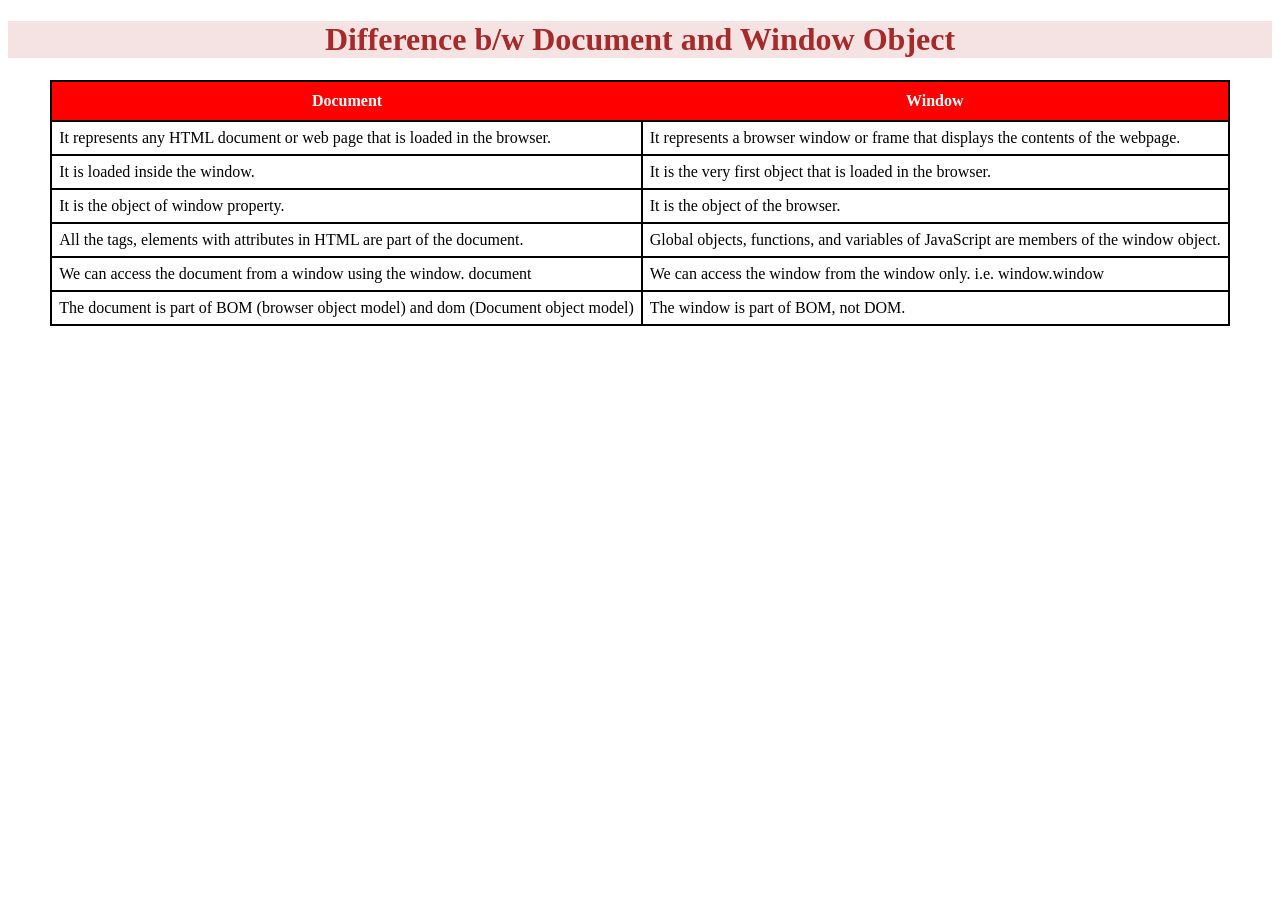
<file: day2-task/index.html>
<!DOCTYPE html>
<html lang="en">
<head>
    <meta charset="UTF-8">
    <meta name="viewport" content="width=device-width, initial-scale=1.0">
    <title>Difference b/w Document and Window Object</title>
    <style>
        div{
            background-color: rgb(245, 226, 226);
            color: brown;
            text-align: center;
        }
        table{
            border:2px solid rgb(7, 7, 7);
            border-collapse: collapse;
            margin: auto;

        }
        table th{
            background-color: red;
            color: white;
            padding: 10px;
        }
        table td{
            padding: 7px;
            border: 2px solid black;
        }
    </style>
</head>
<body>
<div>    <h1>Difference b/w Document and Window Object</h1>
</div>    
<table>
    <tr>
        <th>Document</th>
        <th>Window</th>
    </tr>
    <tr>
        <td>
            It represents any HTML document or web page that is loaded in the browser.
    </td>
    <td>It represents a browser window or frame that displays the contents of the webpage.</td>
</tr>

<tr><td>
    It is loaded inside the window.

</td>
<td>It is the very first object that is loaded in the browser.</td>
</tr>
<tr>
    <td>It is the object of window property.</td>
<td>It is the object of the browser.</td>
</tr>
<tr><td>All the tags, elements with attributes in HTML are part of the document.</td>
<td>Global objects, functions, and variables of JavaScript are members of the window object.</td></tr>

<tr><td>We can access the document from a window using the window. document</td>
<td>We can access the window from the window only. i.e. window.window</td></tr>
<tr><td>The document is part of BOM (browser object model) and dom (Document object model)</td>
<td>The window is part of BOM, not DOM.</td></tr>
</table>
</body>
</html>
</file>
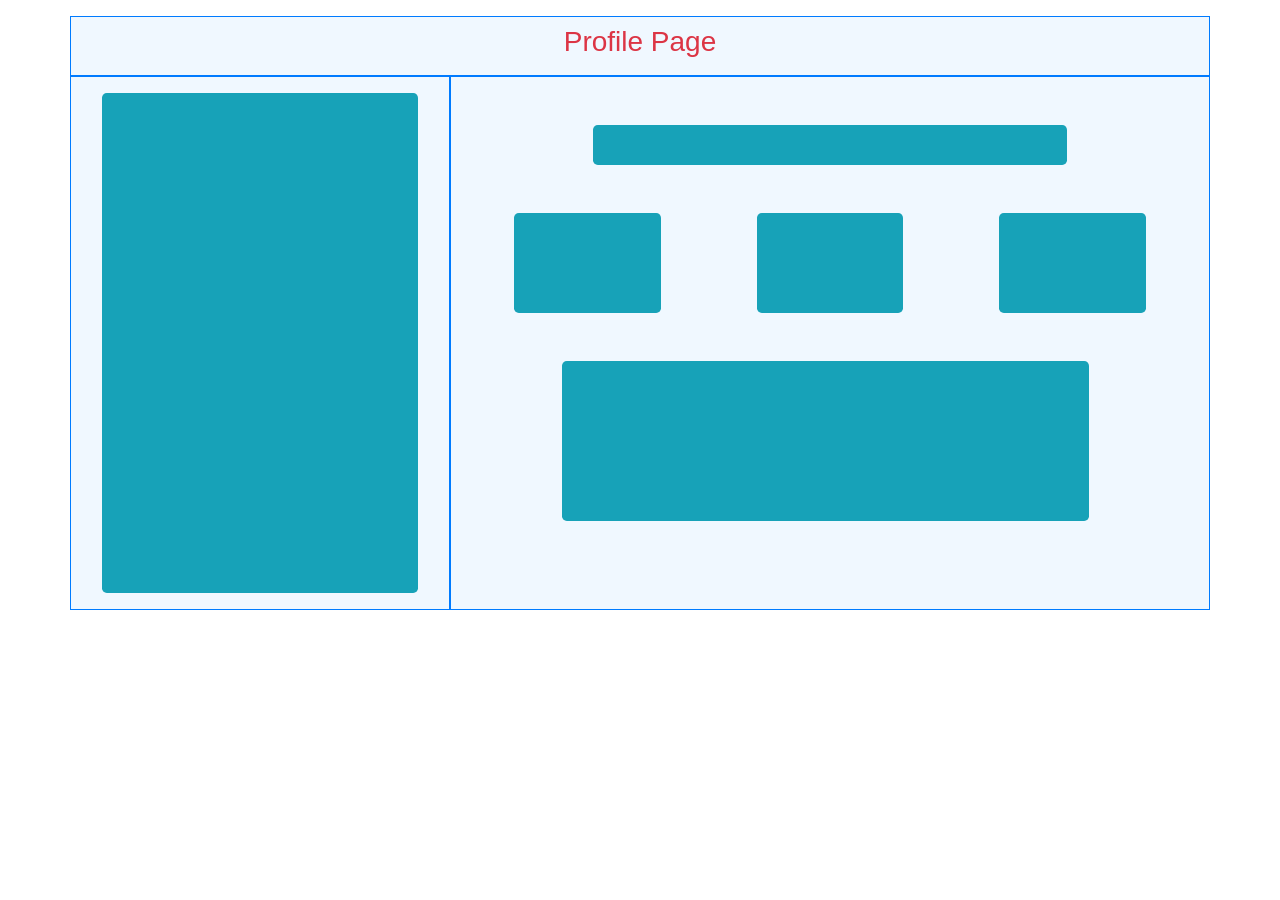
<file: day 12-task/one.html>
<!DOCTYPE html>
<html lang="en">
<head>
    <meta charset="UTF-8">
    <meta name="viewport" content="width=device-width, initial-scale=1.0">
    <title>Document</title>
    <link rel="stylesheet" href="https://cdn.jsdelivr.net/npm/bootstrap@4.6.2/dist/css/bootstrap.min.css" integrity="sha384-xOolHFLEh07PJGoPkLv1IbcEPTNtaed2xpHsD9ESMhqIYd0nLMwNLD69Npy4HI+N" crossorigin="anonymous">
   
</head>
<body>
    <!-- Image and text -->
    <div class="container border border-primary mt-3"style="background-color: aliceblue;">
<nav class="navbar navbar-light" style="background-color: aliceblue;">
   
     <h3 class="mx-auto text-danger">Profile Page</h3>
  </nav></div>
<div class="container">
    <div class="row">
        <div class="col-4 border border-primary"style="background-color: aliceblue;"><div class="bg-info m-3 rounded-lg" style="height: 500px;"></div></div>
    
        <!--column 8-->
        <div class="col-8 border border-primary"style="background-color: aliceblue;">
         <div class="row m-5"><div class="col-9 bg-info mx-auto rounded-lg" style="height: 40px;"></div></div>
   <!--display flex 3 column-->

     <div class="d-flex flex-row  mx-auto ">
     <div class="p-2 mx-5 bg-info w-50 rounded-lg" style="height: 100px;"></div>
     <div class="p-2 mx-5 bg-info w-50 rounded-lg" style="height: 100px;"></div>
     <div class="p-2 mx-5 bg-info w-50 rounded-lg" style="height: 100px;"></div>
     </div>
  <!------------------------------------------------------->
     <div class="row m-5"><div class="col-10 bg-info  w-100 rounded-lg mx-5"style="height:160px;"></div></div>
        </div>
      </div>
</div>
  
</body>
</html>
</file>
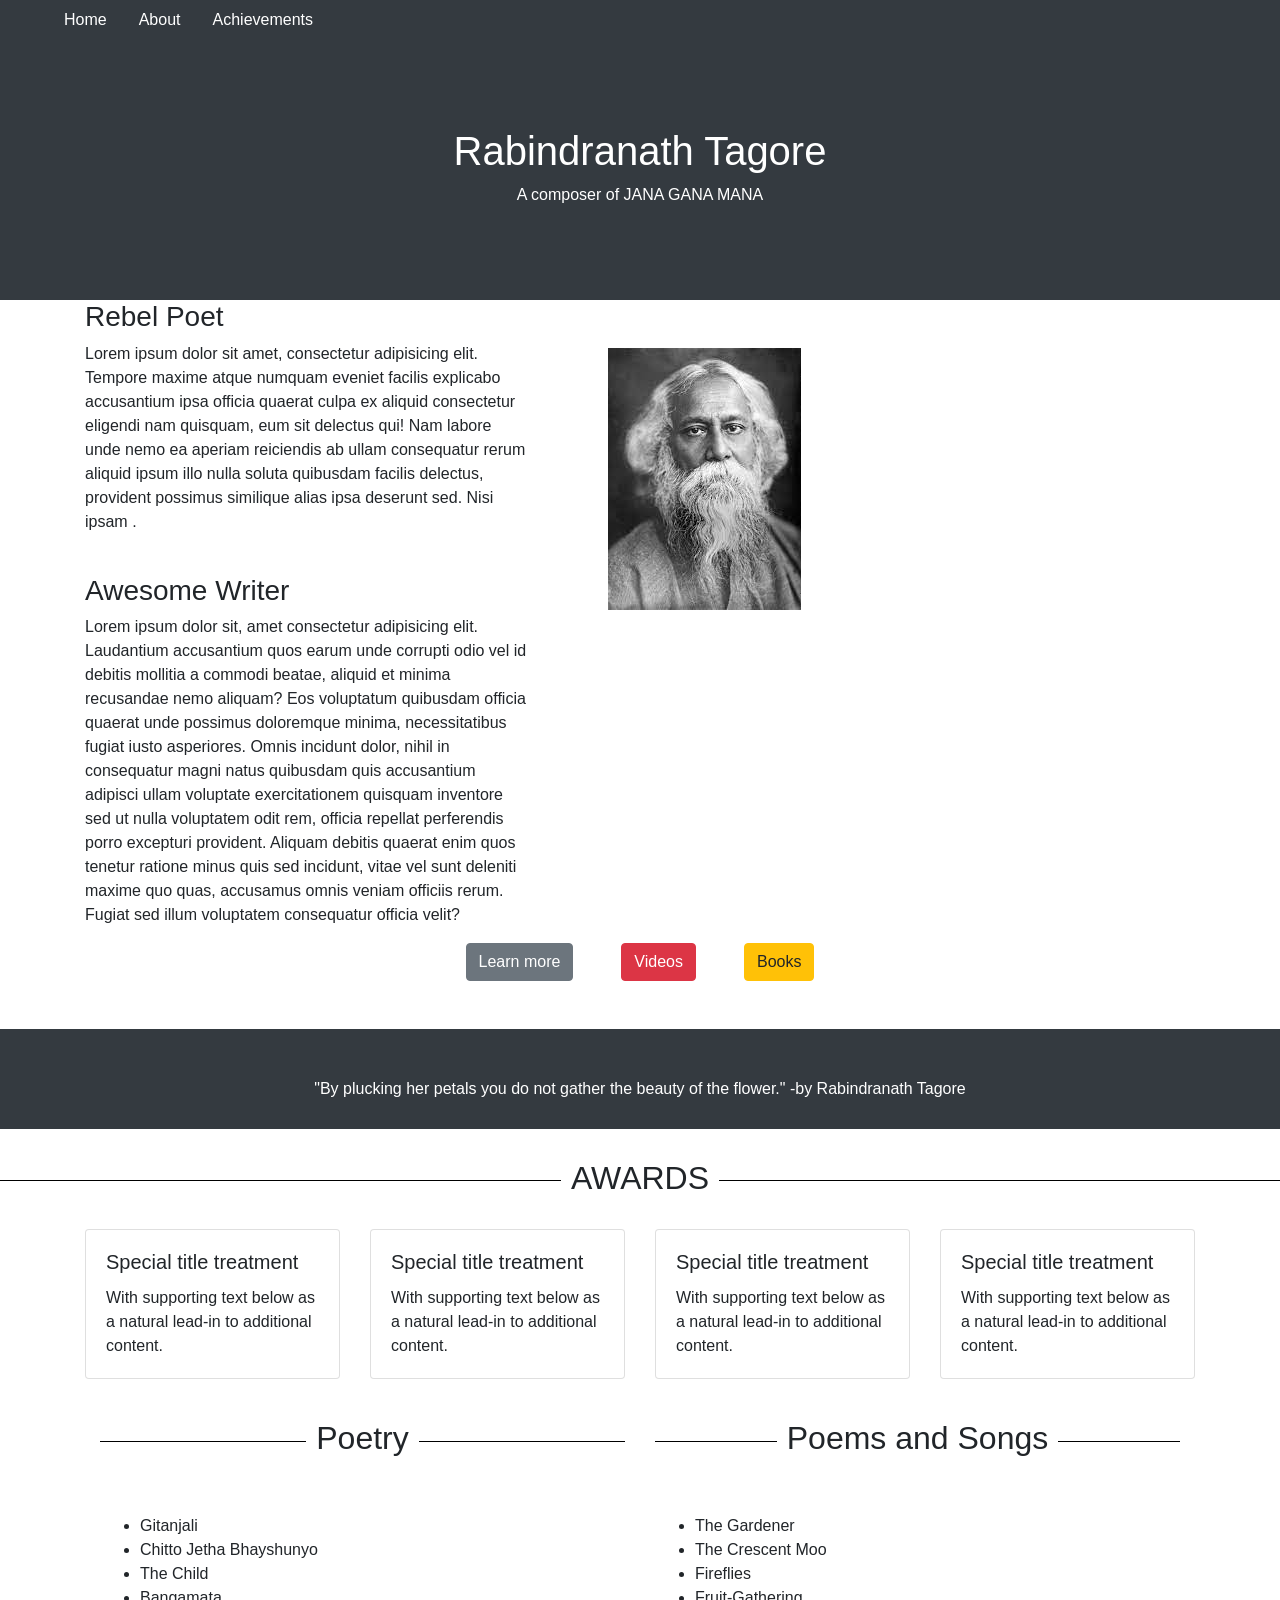
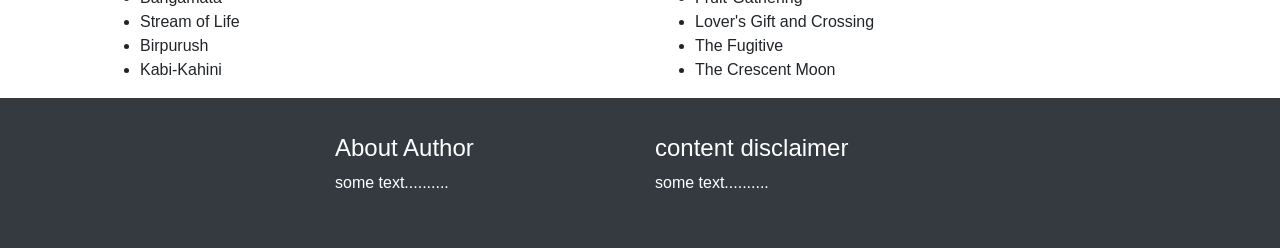
<file: day 12-task/two.html>
<!DOCTYPE html>
<html lang="en">
<head>
    <meta charset="UTF-8">
    <meta name="viewport" content="width=device-width, initial-scale=1.0">
    <title>Document</title>
    <link rel="stylesheet" href="https://cdn.jsdelivr.net/npm/bootstrap@4.6.2/dist/css/bootstrap.min.css" integrity="sha384-xOolHFLEh07PJGoPkLv1IbcEPTNtaed2xpHsD9ESMhqIYd0nLMwNLD69Npy4HI+N" crossorigin="anonymous">
    <link rel="stylesheet" href="style.css">
</head>
<body>
   <div class="container-fluid">
    <div class="row bg-dark " style="height: 50px;">
        <ul class="nav mx-5">
            <li class="nav-item">
              <a class="nav-link text-white active" href="#">Home</a>
            </li>
            <li class="nav-item">
              <a class="nav-link text-white" href="#">About</a>
            </li>
            <li class="nav-item">
              <a class="nav-link text-white" href="#">Achievements</a>
            </li>
          </ul></div>
          <!---------------------------------->
       <div class="row bg-dark " style="height: 250px;"> 
        <div class="col-12 text-center text-white my-auto"><h1>Rabindranath Tagore</h1>
        <p>A composer of JANA GANA MANA</p></div>
       </div>

         </div> 
                   <!---------------------------------->

  <div class="container"> 
    <div class="row">
        <div class="col-5"><h3>Rebel Poet</h3><p>Lorem ipsum dolor sit amet, consectetur adipisicing elit. Tempore maxime atque numquam eveniet facilis explicabo accusantium ipsa officia quaerat culpa ex aliquid consectetur eligendi nam quisquam, eum sit delectus qui! Nam labore unde nemo ea aperiam reiciendis ab ullam consequatur rerum aliquid ipsum illo nulla soluta quibusdam facilis delectus, provident possimus similique alias ipsa deserunt sed. Nisi ipsam .</p><br>
            <h3>Awesome Writer</h3>
        <p>Lorem ipsum dolor sit, amet consectetur adipisicing elit. Laudantium accusantium quos earum unde corrupti odio vel id debitis mollitia a commodi beatae, aliquid et minima recusandae nemo aliquam? Eos voluptatum quibusdam officia quaerat unde possimus doloremque minima, necessitatibus fugiat iusto asperiores. Omnis incidunt dolor, nihil in consequatur magni natus quibusdam quis accusantium adipisci ullam voluptate exercitationem quisquam inventore sed ut nulla voluptatem odit rem, officia repellat perferendis porro excepturi provident. Aliquam debitis quaerat enim quos tenetur ratione minus quis sed incidunt, vitae vel sunt deleniti maxime quo quas, accusamus omnis veniam officiis rerum. Fugiat sed illum voluptatem consequatur officia velit?
        </p></div>
        <div class="col-5"><img src="download.jpg" class="img-fluid m-5" alt="..."></div>
    </div></div>
    <div class="d-flex justify-content-center mb-5">
    <button type="button" class="btn btn-secondary ">Learn more</button>
<button type="button" class="btn btn-danger mx-5">Videos</button>
<button type="button" class="btn btn-warning">Books</button>
    </div>
    <!------------------------------------------------------------->
    <div class="container-fluid bg-dark text-white mb-5" style="height: 100px;"><p class="text-center p-5">"By plucking her petals you do not gather the beauty of the flower."
-by Rabindranath Tagore    </p></div>
<!----------------------------------------------------------------------------->
<h2 class="mb-5"><span>AWARDS</span></h2>
<div class="container mt-5">
<div class="row">
    <div class="col-sm-3">
      <div class="card">
        <div class="card-body">
          <h5 class="card-title">Special title treatment</h5>
          <p class="card-text">With supporting text below as a natural lead-in to additional content.</p>
        </div>
      </div>
    </div>
    <div class="col-sm-3">
      <div class="card">
        <div class="card-body">
          <h5 class="card-title">Special title treatment</h5>
          <p class="card-text">With supporting text below as a natural lead-in to additional content.</p>
        </div>
      </div>
    </div>
    <div class="col-sm-3">
      <div class="card">
        <div class="card-body">
          <h5 class="card-title">Special title treatment</h5>
          <p class="card-text">With supporting text below as a natural lead-in to additional content.</p>
        </div>
      </div>
    </div>
    <div class="col-sm-3">
      <div class="card">
        <div class="card-body">
          <h5 class="card-title">Special title treatment</h5>
          <p class="card-text">With supporting text below as a natural lead-in to additional content.</p>
        </div>
      </div>
    </div>
</div><br><br>
<!--------------------------------------------------------------------->
<div class="container">
    <div class="row">
        <div class="col-6"><h2 class="mb-5"><span>Poetry</span></h2><br>
            <ul>
                <li>Gitanjali</li>
                <li>Chitto Jetha Bhayshunyo</li>
                <li>The Child</li>
                <li>Bangamata</li>
                <li>Stream of Life</li>
                <li>Birpurush</li>
                <li>Kabi-Kahini</li>
            </ul>
        </div>
        <div class="col-6"><h2 class="mb-5"><span>Poems and Songs</span></h2><br>
            <ul>
                <li>The Gardener</li>
                <li>The Crescent Moo</li>
                <li>Fireflies</li>
                <li>Fruit-Gathering</li>
                <li>Lover's Gift and Crossing</li>
                <li>The Fugitive</li>
                <li>The Crescent Moon</li>
            </ul>
        </div>
    </div>
</div></div>
<!------------------------------------------------------------------>
<div class="container-fluid bg-dark text-white ">
    <div class="row  d-flex align-content-center " style="height: 150px;">
    <div class="col-3"></div>
<div class="col-3"><h4>About Author</h4>
<p>some text..........</p></div>
<div class="col-3"><h4>content disclaimer</h4>
    <p>some text..........</p></div>
<div class="col-3"></div></div>
</div>
</body>
</html>
</file>
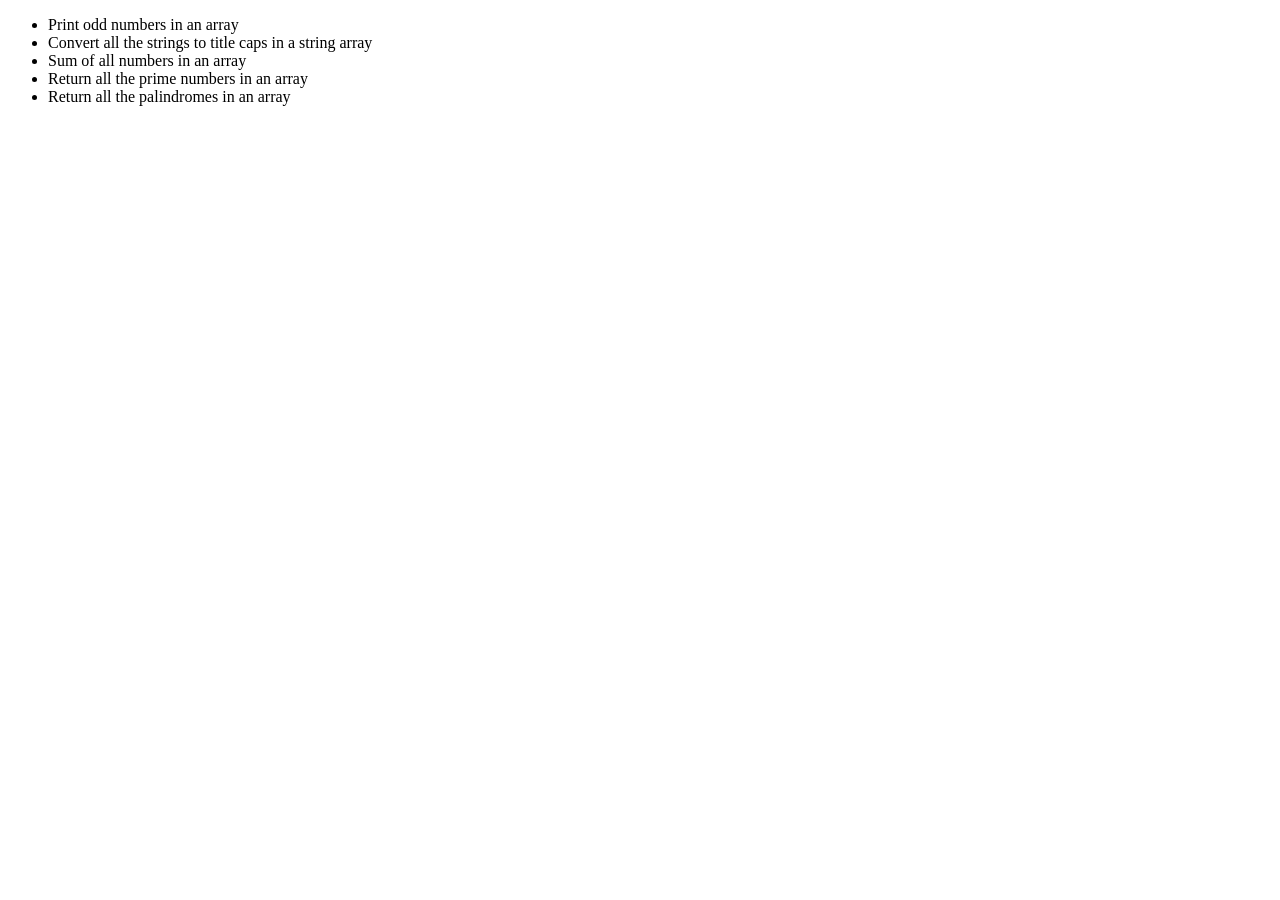
<file: day4-task/arrow.html>
<!DOCTYPE html>
<html lang="en">
<head>
  <meta charset="UTF-8">
  <meta name="viewport" content="width=device-width, initial-scale=1.0">
  <title>Document</title>
</head>
<body>
  <ul>
  <li>  Print odd numbers in an array</li>
<li>Convert all the strings to title caps in a string array</li>
<li>Sum of all numbers in an array</li>
<li>Return all the prime numbers in an array</li>
<li>Return all the palindromes in an array</li>
  </ul>
<script>
//a)Print odd numbers in an array
let oddNumbers = (array) => {
    array=[1,2,3,4,5,6,]
                   for(var i = 0 ; i< array.length ; i++){
                        if(array[i]%2!=0){
                           console.log(array[i])
                        } 
                   }
                        }
                          oddNumbers();
                          //b)Convert all the strings to title caps in a string array
                          let titleCase = (str) => {
                            str = str.toLowerCase().split(' ');
                            for (var i = 0; i < str.length; i++) {
                              str[i] = str[i].charAt(0).toUpperCase() + str[i].slice(1); 
                            } 
                            return str.join(' ');
                          }    
        
           console.log(titleCase("hi, this is benasir from guvi tamil batch."));
//c)Sum of all numbers in an array
let sum = (array)=>{
    array=[2,4,6,8];
    var sum = 0;
         for(var i = 0 ; i< array.length ; i++){
            sum = sum + array[i];
          }
          console.log( sum);
          }
          sum();
//d)Return all the prime numbers in an array

var primeNumber = (numArray) => {
    numArray=[7,13,16,17,51,6];
    numArray = numArray.filter((number) => {
      for (var i = 2; i <= Math.sqrt(number); i++) {
        if (number % i === 0) return false;
      }
      return true;
    });
    console.log(numArray);
}
primeNumber();
//e)Return all the palindromes in an array

const Palindrome = (arr, n) =>
    {
        // Traversing each element of the array
        // and check if it is palindrome or not
        for (let i = 0; i < n; i++)
        {
          var  arr=[4,3,2,1];
           var n=2;
            let ans = isPalindrome(arr[i]);
            if (ans == false)
                console.log( false);
        }
        console.log(true);
    }
    Palindrome();
    </script>
  </body>
  </html>
</file>
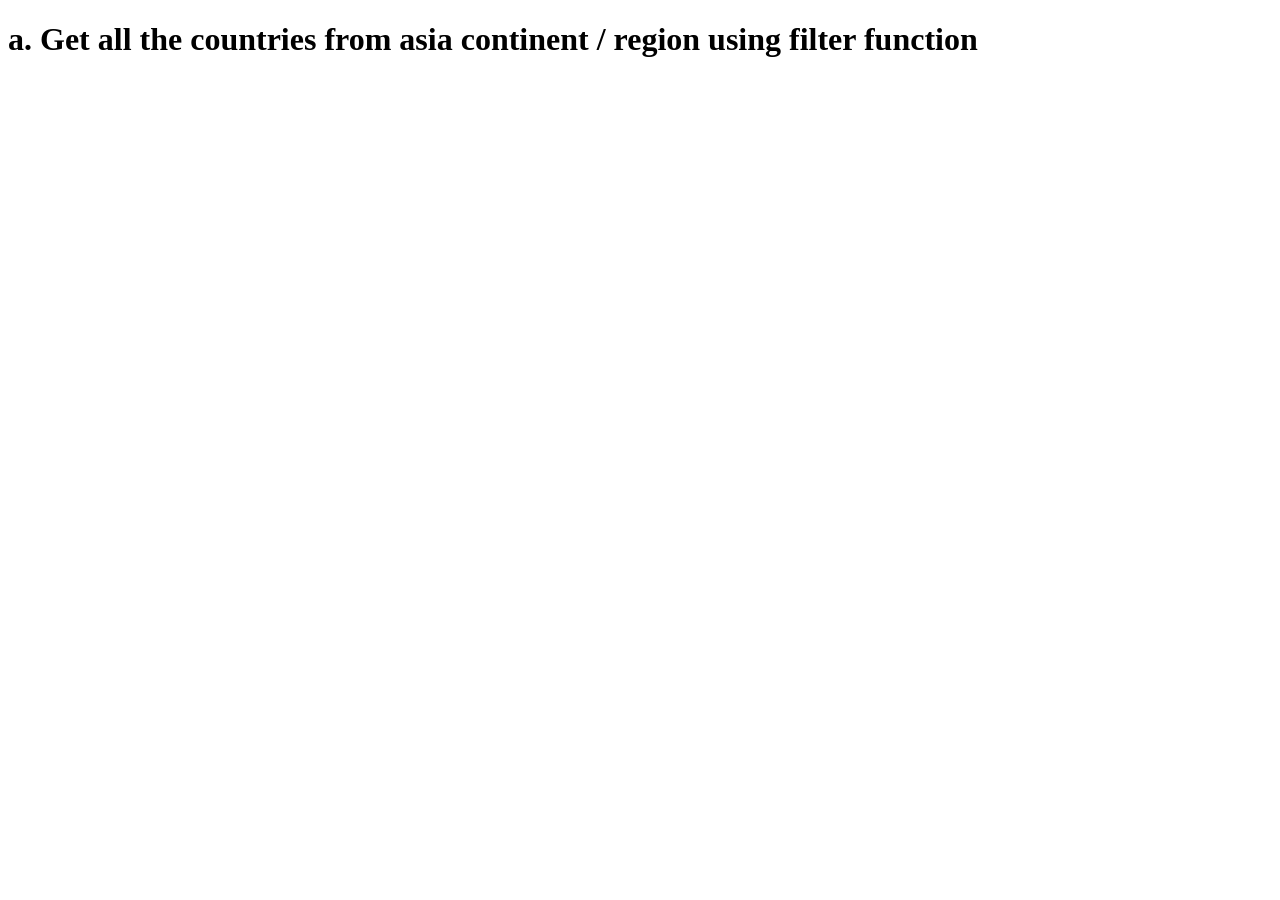
<file: day7-task/1question.html>
<!DOCTYPE html>
<html lang="en">
<head>
    <meta charset="UTF-8">
    <meta name="viewport" content="width=device-width, initial-scale=1.0">
    <title>Document</title>
</head>
<h1>a. Get all the countries from asia continent / region using filter function</h1>
<body>

    <script>
       //Create a new XMLHttpRequest object
      var xhr = new XMLHttpRequest();

//Define HTTP method and URL
var method = "GET";
var url = "https://restcountries.com/v3.1/all";

//Open the request
xhr.open(method, url);

xhr.onload = function () {
  if (xhr.status === 200) {
    //Request was successful
    //console.log(xhr.responseText);
    var result=JSON.parse((xhr.responseText));
    const asianCountries = result.filter ((country) => country.region === "Asia")
                              .map((country) => country.name.common);
    console.log(asianCountries);
  } else {
    //Request failed
    console.log("Request failed", xhr.status);
  }
};

//send the request
xhr.send();
    </script>
        
</body>
</html>
</file>
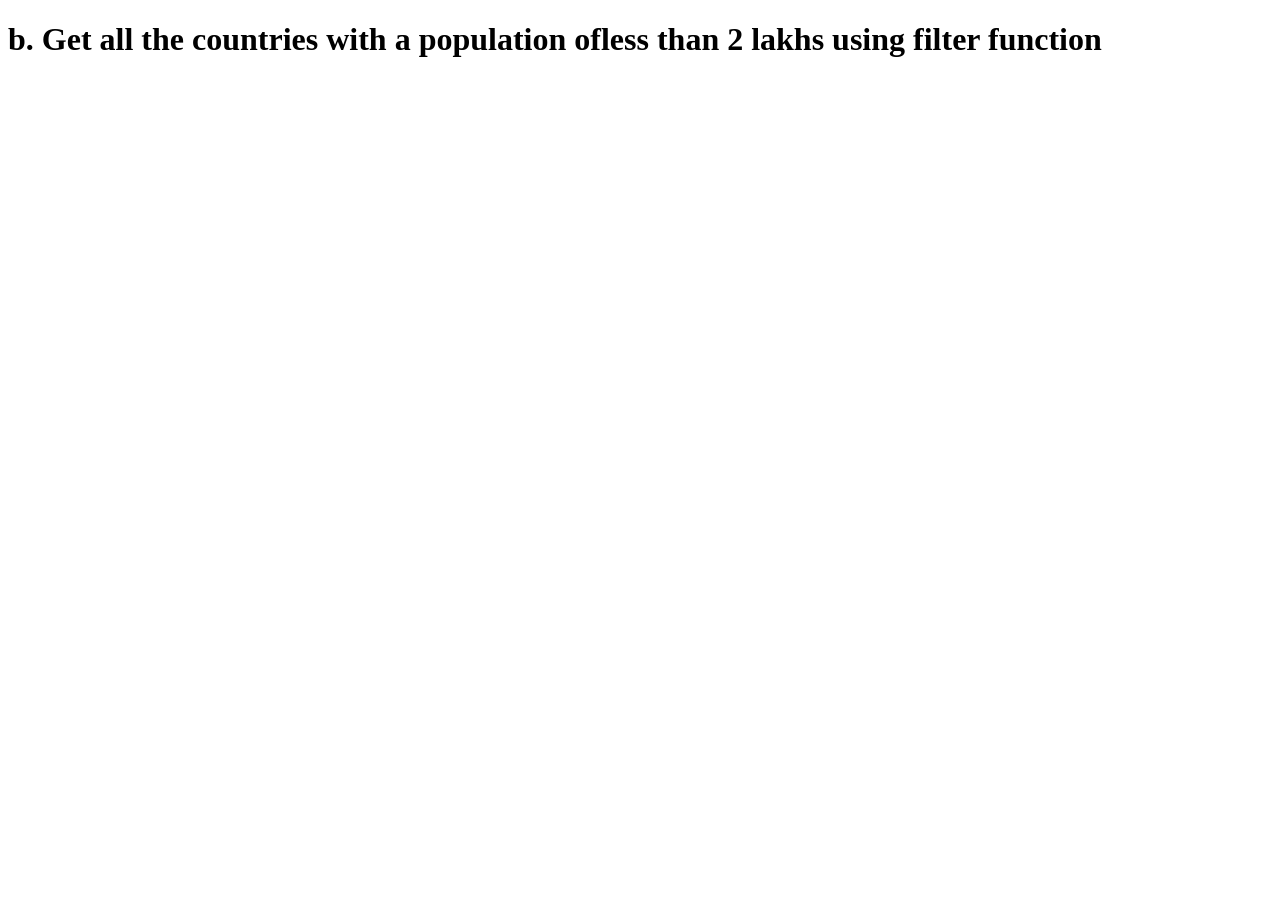
<file: day7-task/2question.html>
<!DOCTYPE html>
<html lang="en">
<head>
    <meta charset="UTF-8">
    <meta name="viewport" content="width=device-width, initial-scale=1.0">
    <title>Document</title>
</head>
<body>
  <h1>b. Get all the countries with a population ofless than 2 lakhs using filter function</h1>

    <script>
          //Create a new XMLHttpRequest object
      var xhr = new XMLHttpRequest();

//Define HTTP method and URL
var method = "GET";
var url = "https://restcountries.com/v3.1/all";

//Open the request
xhr.open(method, url);

xhr.onload = function () {
  if (xhr.status === 200) {
    //Request was successful
    //console.log(xhr.responseText);
    //population l;ess than 1 lakh
    var result=JSON.parse((xhr.responseText));
    //console.log(result)
    var res= result.filter((value)=>value.population<200000);
            console.log(res)
  } else {
    //Request failed
    console.log("Request failed", xhr.status);
  }
};

//send the request
xhr.send();
    </script>
        
</body>
</html>
</file>
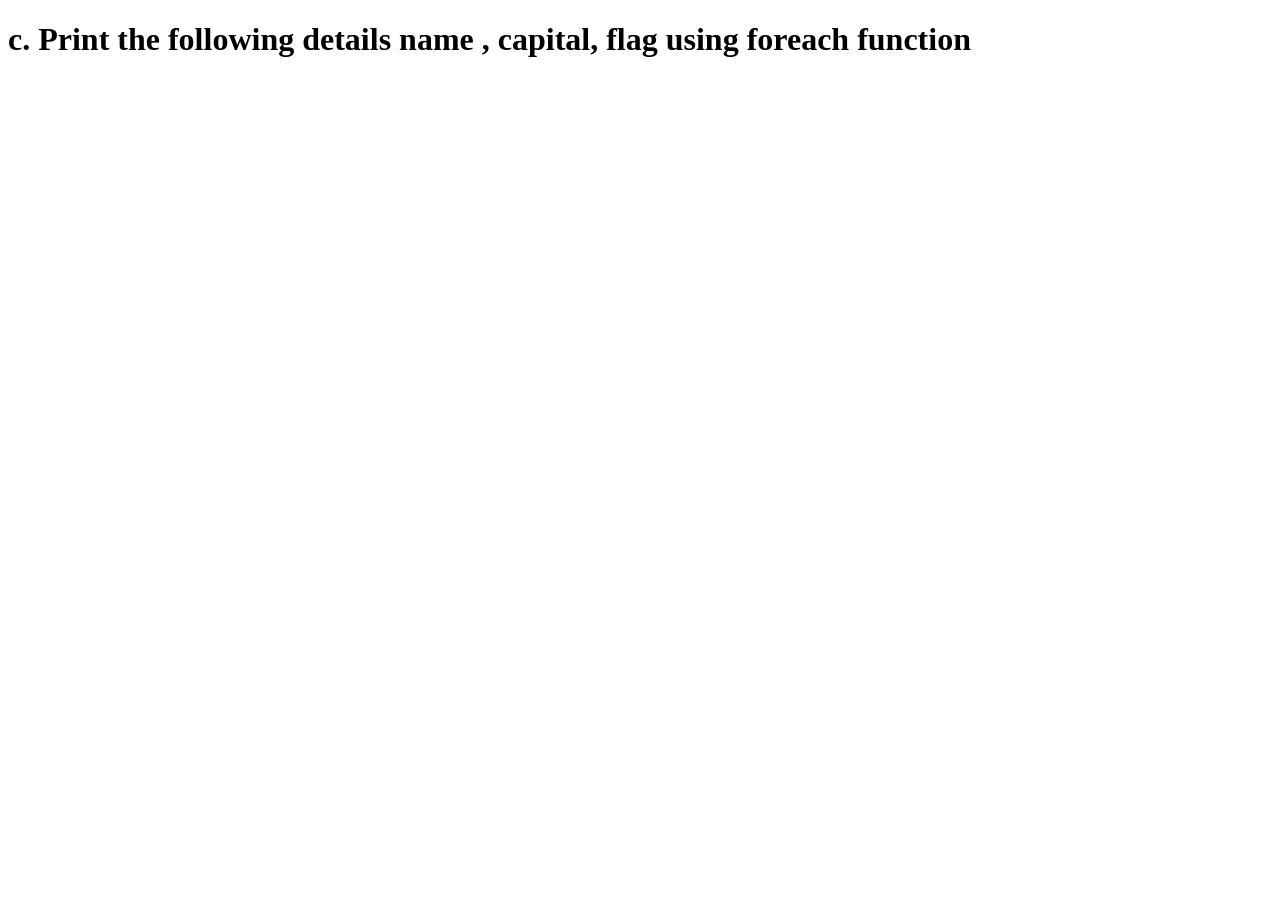
<file: day7-task/3question.html>
<!DOCTYPE html>
<html lang="en">
<head>
    <meta charset="UTF-8">
    <meta name="viewport" content="width=device-width, initial-scale=1.0">
    <title>Document</title>
</head>
<body>
    <h1>c. Print the following details name , capital,  flag using  foreach function</h1>

    <script>
  
      var xhr = new XMLHttpRequest();

//Define HTTP method and URL
var method = "GET";
var url = "https://restcountries.com/v3.1/all";

//Open the request
xhr.open(method, url);

xhr.onload = function () {
  if (xhr.status === 200) {
    //Request was successful
    //console.log(xhr.responseText);
    
var result=JSON.parse((xhr.responseText));

var details=result.forEach(country => {
      console.log( country.name.common);
      console.log(country.capital);
      console.log( country.flags.png);
    });
  } else {
    //Request failed
    console.log("Request failed", xhr.status);
  }
};

//send the request
xhr.send();
    </script>
        
</body>
</html>
</file>
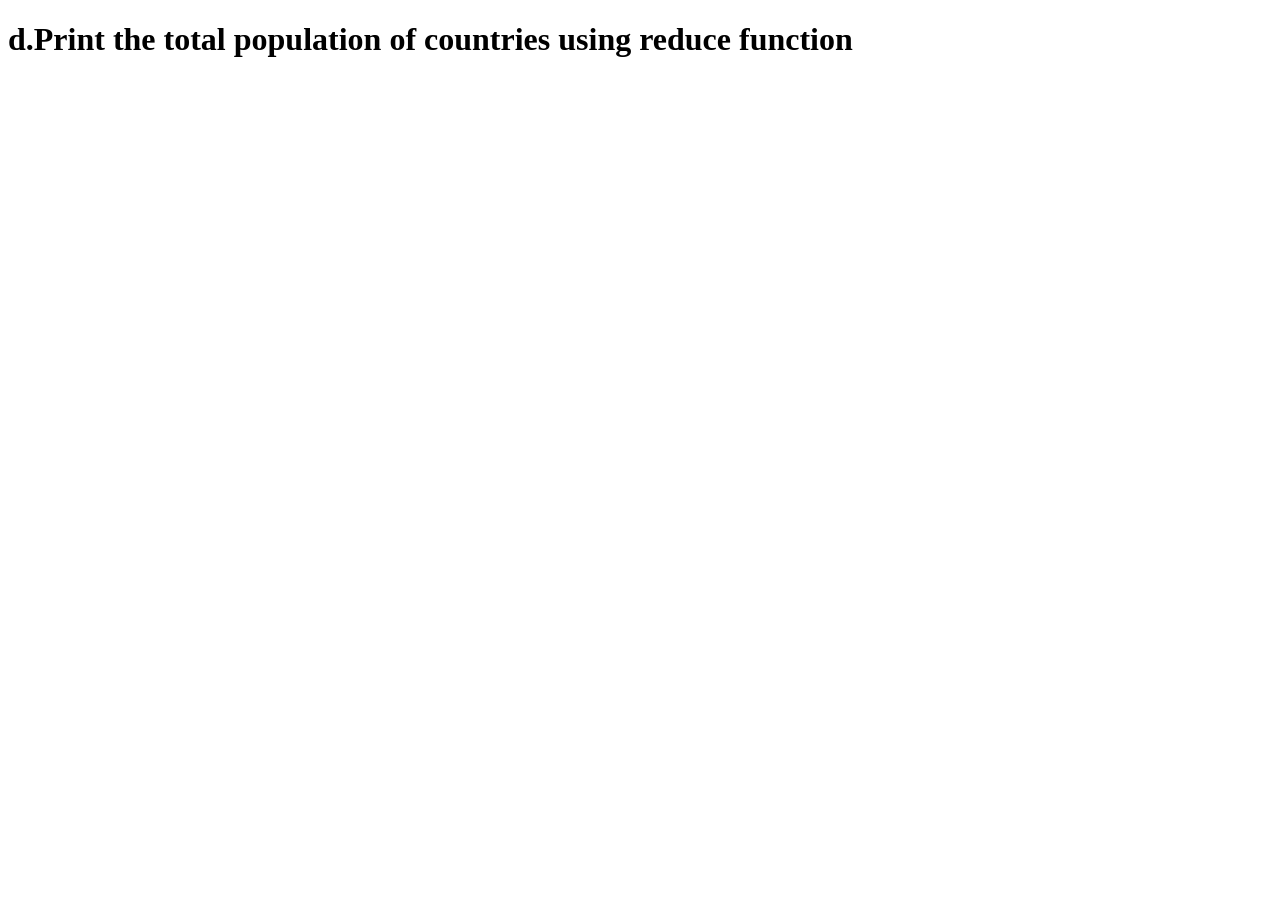
<file: day7-task/4question.html>
<!DOCTYPE html>
<html lang="en">
<head>
    <meta charset="UTF-8">
    <meta name="viewport" content="width=device-width, initial-scale=1.0">
    <title>Document</title>
</head>
<body>
    <h1>d.Print the total population of countries using  reduce function</h1>

    <script>
               //Create a new XMLHttpRequest object
      var xhr = new XMLHttpRequest();

//Define HTTP method and URL
var method = "GET";
var url = "https://restcountries.com/v3.1/all";

//Open the request
xhr.open(method, url);

xhr.onload = function () {
  if (xhr.status === 200) {
    //Request was successful
    //console.log(xhr.responseText);
    
    var result=JSON.parse((xhr.responseText));
    //console.log(result)
    var res= result.reduce((acc,value)=>acc + value.population)
    console.log(res)
  } else {
    //Request failed
    console.log("Request failed", xhr.status);
  }
};

//send the request
xhr.send();
    </script>
        
</body>
</html>
</file>
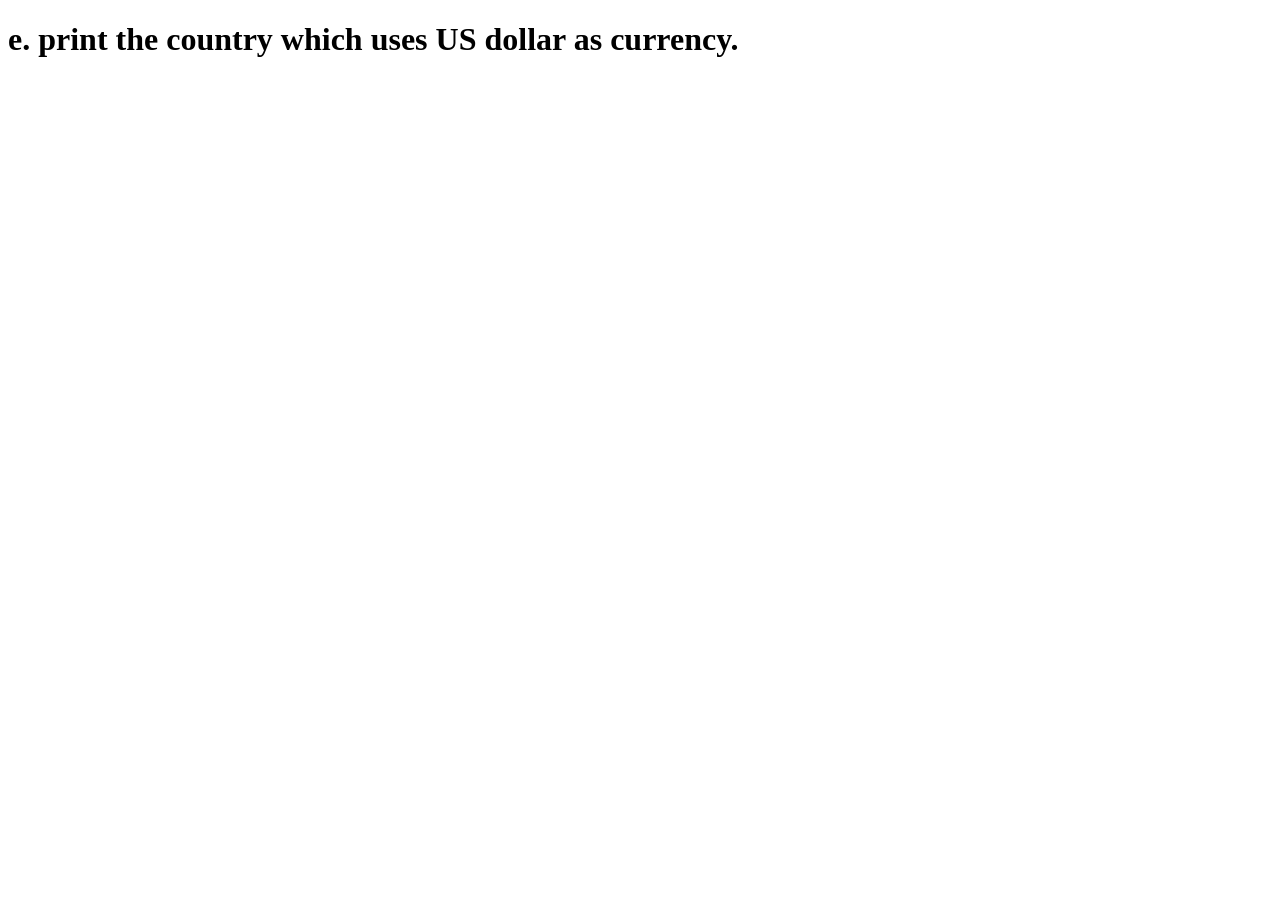
<file: day7-task/5question.html>
<!DOCTYPE html>
<html lang="en">
<head>
    <meta charset="UTF-8">
    <meta name="viewport" content="width=device-width, initial-scale=1.0">
    <title>Document</title>
</head>
<body>
<h1>e. print the country which uses US dollar as currency.</h1>
    <script>
              //Create a new XMLHttpRequest object
      var xhr = new XMLHttpRequest();

//Define HTTP method and URL
var method = "GET";
var url = "https://restcountries.com/v3.1/all";

//Open the request
xhr.open(method, url);

xhr.onload = function () {
  if (xhr.status === 200) {
    //Request was successful
    //console.log(xhr.responseText);
    var result=JSON.parse((xhr.responseText));
    const asianCountries = result.filter ((country) => country?.currencies?.USD)
                         .map((country) => country.name.common);
    console.log(asianCountries);
  } else {
    //Request failed
    console.log("Request failed", xhr.status);
  }
};

//send the request
xhr.send();
    </script>
        
</body>
</html>
</file>
<file: day 12-task/style.css>
h2 {
    width: 100%; 
    text-align: center; 
    border-bottom: 1px solid #000; 
    line-height: 0.1em;
    margin: 10px 0 20px; 
 } 
 
 h2 span { 
     background:#fff; 
     padding:0 10px; 
 }
</file>
